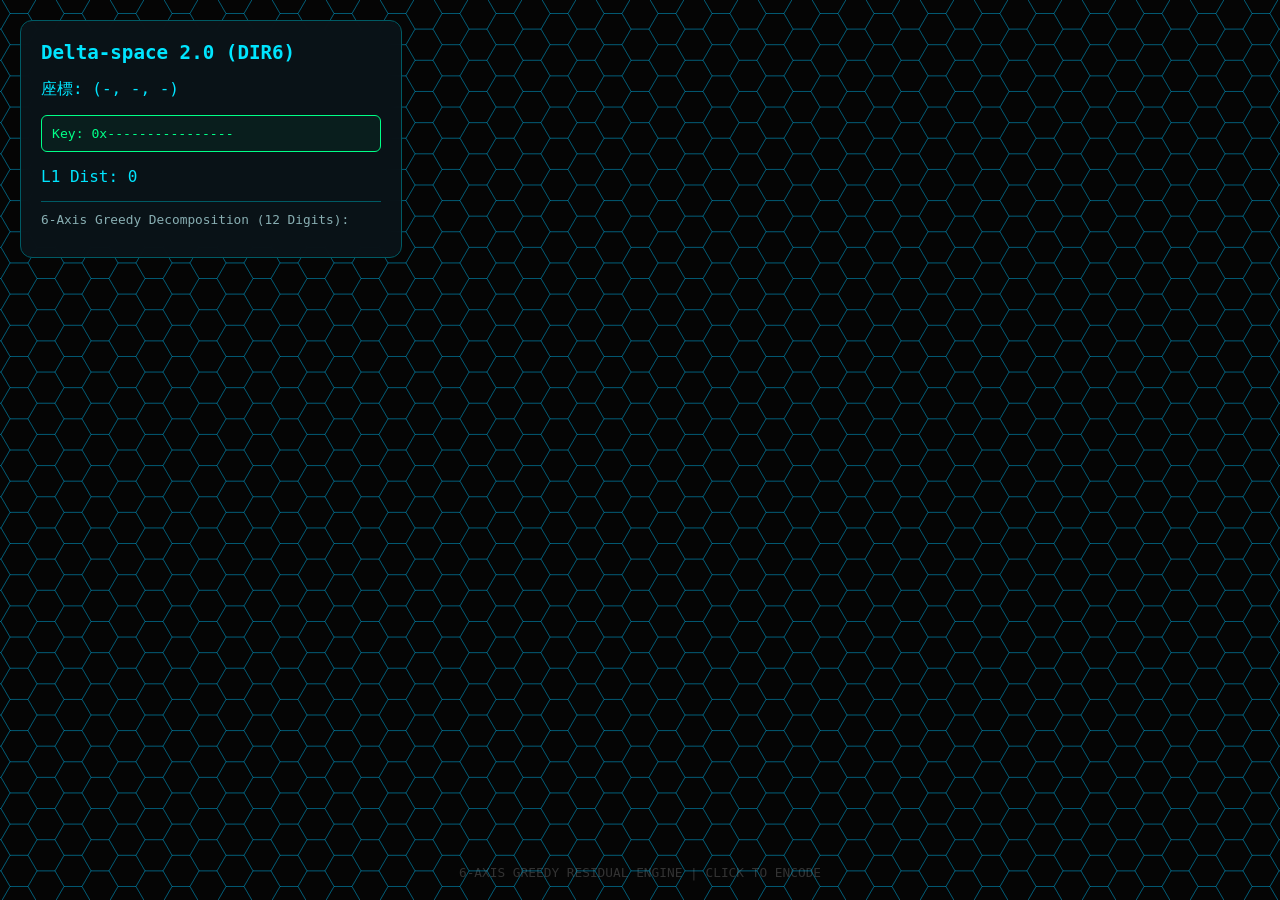
<file: index.html>
<!DOCTYPE html>
<html lang="ja">
<head>
    <meta charset="UTF-8">
    <title>Delta-space 2.0 | 6-Axis Greedy Engine</title>
    <link href="style.css" rel="stylesheet">
</head>
<body>
    <canvas id="canvas"></canvas>

    <div class="panel" id="ui-panel">
        <h2 style="margin:0 0 15px 0; font-size:1.2em;">Delta-space 2.0 (DIR6)</h2>
        <div class="info-content">
            <div id="coords">座標: (-, -, -)</div>
            <div class="key-box" id="key-display">Key: 0x----------------</div>
            <div id="dist">L1 Dist: 0</div>

            <div style="margin-top:15px; border-top:1px solid #005a64; padding-top:10px;">
                <div style="font-size:0.8em; color:#88aeb2; margin-bottom:8px;">
                    6-Axis Greedy Decomposition (12 Digits):
                </div>
                <div id="digits" class="digit-grid"></div>
            </div>
        </div>
    </div>

    <div class="guide">6-AXIS GREEDY RESIDUAL ENGINE | CLICK TO ENCODE</div>

    <script src="script.js"></script>
</body>
</html>
</file>
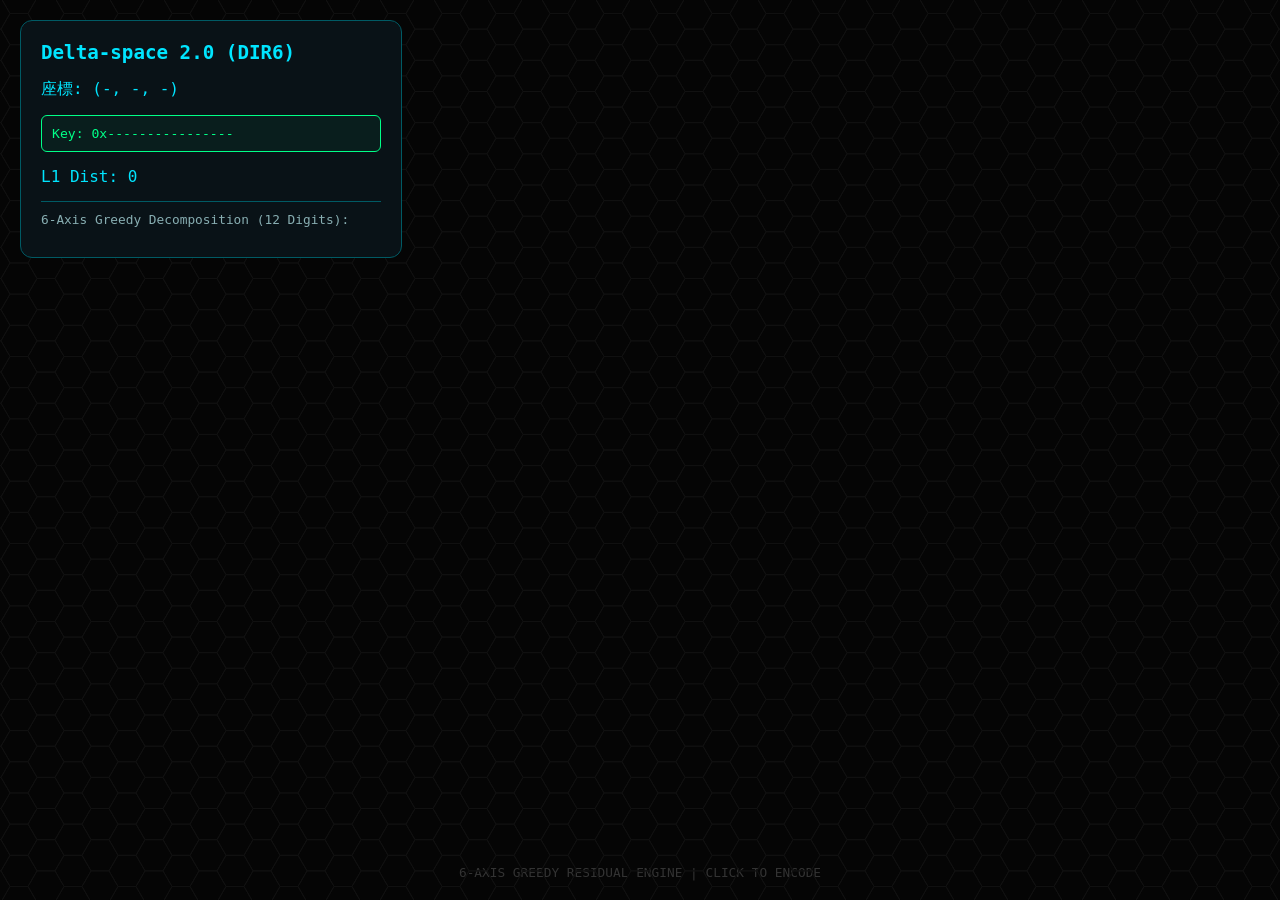
<file: html/Δ空間2.2.html>
<!DOCTYPE html>
<html lang="ja">
<head>
    <meta charset="UTF-8">
    <title>Delta-space 2.0 | 6-Axis Greedy Engine</title>
    <style>
        :root { --neon: #00e5ff; --bg: #050505; --panel: rgba(10, 20, 25, 0.95); }
        body { margin: 0; background: var(--bg); color: var(--neon); font-family: 'Consolas', monospace; overflow: hidden; }
        #canvas { position: absolute; top: 0; left: 0; z-index: 1; }
        .panel {
            position: absolute; top: 20px; left: 20px; width: 340px;
            background: var(--panel); border: 1px solid #005a64; border-radius: 12px;
            padding: 20px; z-index: 10; backdrop-filter: blur(10px); cursor: pointer;
        }
        .panel.collapsed { height: 30px; width: 220px; overflow: hidden; }
        .key-box {
            background: rgba(0, 255, 136, 0.05); border: 1px solid #00ff88;
            color: #00ff88; padding: 10px; margin: 15px 0; font-size: 0.82em; border-radius: 6px; overflow-wrap: break-word;
        }
        .digit-grid { display: grid; grid-template-columns: repeat(2, 1fr); gap: 5px; margin-top: 10px; }
        .digit-item { color: #4fc3f7; font-size: 0.75em; border-left: 2px solid #005a64; padding-left: 5px; }
        .guide { position: absolute; bottom: 20px; width: 100%; text-align: center; color: #333; font-size: 0.8em; pointer-events: none; }
    </style>
</head>
<body>
    <canvas id="canvas"></canvas>
    <div class="panel" id="ui-panel">
        <h2 style="margin:0 0 15px 0; font-size:1.2em;">Delta-space 2.0 (DIR6)</h2>
        <div class="info-content">
            <div id="coords">座標: (-, -, -)</div>
            <div class="key-box" id="key-display">Key: 0x----------------</div>
            <div id="dist">L1 Dist: 0</div>
            <div style="margin-top:15px; border-top:1px solid #005a64; padding-top:10px;">
                <div style="font-size:0.8em; color:#88aeb2; margin-bottom:8px;">6-Axis Greedy Decomposition (12 Digits):</div>
                <div id="digits" class="digit-grid"></div>
            </div>
        </div>
    </div>
    <div class="guide">6-AXIS GREEDY RESIDUAL ENGINE | CLICK TO ENCODE</div>

    <script>
        const canvas = document.getElementById('canvas');
        const ctx = canvas.getContext('2d');
        const panel = document.getElementById('ui-panel');
        const hexSize = 18;

        panel.onclick = (e) => { if(!e.target.closest('.info-content')) panel.classList.toggle('collapsed'); };

        // Delta-space 2.0 根幹：6方向ベクトル (DIR6)
        const DIR6 = [
            {x: 1, y:-1, z: 0}, {x: 1, y: 0, z:-1}, {x: 0, y: 1, z:-1},
            {x:-1, y: 1, z: 0}, {x:-1, y: 0, z: 1}, {x: 0, y:-1, z: 1}
        ];

        function getCube(px, py) {
            let x = (px - window.innerWidth/2) / hexSize * (2/3);
            let z = (-(px - window.innerWidth/2)/3 + Math.sqrt(3)/3 * (py - window.innerHeight/2)) / hexSize;
            let y = -x - z;
            let rx = Math.round(x), ry = Math.round(y), rz = Math.round(z);
            if (Math.abs(rx-x) > Math.abs(ry-y) && Math.abs(rx-x) > Math.abs(rz-z)) rx = -ry-rz;
            else if (Math.abs(ry-y) > Math.abs(rz-z)) ry = -rx-rz;
            else rz = -rx-ry;
            return { x: rx, y: ry, z: rz };
        }

        canvas.onclick = (e) => {
            const target = getCube(e.clientX, e.clientY);
            const l1 = (Math.abs(target.x) + Math.abs(target.y) + Math.abs(target.z)) / 2;
            document.getElementById('coords').innerText = `座標: (${target.x}, ${target.y}, ${target.z})`;
            document.getElementById('dist').innerText = `L1 Dist: ${l1}`;

            // --- Delta-space 2.0: 6軸 Greedy 残差分解ロジック ---
            let rx = target.x, ry = target.y, rz = target.z;
            const digitsDiv = document.getElementById('digits');
            digitsDiv.innerHTML = "";
            let keyBinary = "";

            // 12 Digits 分解
            for(let d = 0; d < 12; d++) {
            if (rx === 0 && ry === 0 && rz === 0) {
 　　　　   digit = 0; // 00000
  　　　　　  continue;
　　　　　}
                let maxDot = -1;
                let bestDirIdx = 0;

                // 内積最大方向を選ぶ Greedy
                for(let i = 0; i < 6; i++) {
                    const dot = rx * DIR6[i].x + ry * DIR6[i].y + rz * DIR6[i].z;
                    if(dot > maxDot) {
                        maxDot = dot;
                        bestDirIdx = i;
                    }
                }

                // 5bit Digit 符号化 (方向 3bit + 符号/余剰 2bit 相当の概念)
                const digitValue = bestDirIdx; // 実際の実装ではここで残差強度も考慮
                keyBinary += digitValue.toString(2).padStart(5, '0');

                const div = document.createElement('div');
                div.className = "digit-item";
                div.innerHTML = `D${d.toString().padStart(2,'0')}: Dir${bestDirIdx} [${keyBinary.slice(-5)}]`;
                digitsDiv.appendChild(div);

                // 残差更新 (1ステップ分を減算)
                rx -= DIR6[bestDirIdx].x;
                ry -= DIR6[bestDirIdx].y;
                rz -= DIR6[bestDirIdx].z;
            }

            document.getElementById('key-display').innerText = `Key: 0x${target.x.toString(16).padStart(4,'0')}${target.y.toString(16).padStart(4,'0')}${target.z.toString(16).padStart(4,'0')}`.toUpperCase();
            
            draw();
            highlightHex(target.x, target.y, target.z);
        };

        function draw() {
            canvas.width = window.innerWidth; canvas.height = window.innerHeight;
            ctx.clearRect(0, 0, canvas.width, canvas.height);
            for (let q = -30; q <= 30; q++) {
                for (let r = Math.max(-30, -q-30); r <= Math.min(30, -q+30); r++) {
                    const pos = { x: hexSize * 3/2 * q + canvas.width/2, y: hexSize * (Math.sqrt(3)/2 * q + Math.sqrt(3) * r) + canvas.height/2 };
                    ctx.beginPath();
                    for(let i=0; i<6; i++) ctx.lineTo(pos.x + hexSize * Math.cos(Math.PI/3*i), pos.y + hexSize * Math.sin(Math.PI/3*i));
                    ctx.closePath(); ctx.strokeStyle = "#111"; ctx.stroke();
                }
            }
        }

        function highlightHex(x, y, z) {
            const p = { x: hexSize * 3/2 * x + canvas.width/2, y: hexSize * (Math.sqrt(3)/2 * x + Math.sqrt(3) * z) + canvas.height/2 };
            ctx.beginPath();
            for(let i=0; i<6; i++) ctx.lineTo(p.x + hexSize * Math.cos(Math.PI/3*i), p.y + hexSize * Math.sin(Math.PI/3*i));
            ctx.closePath(); ctx.fillStyle = "rgba(0, 229, 255, 0.3)"; ctx.fill();
            ctx.strokeStyle = "#00ff88"; ctx.lineWidth = 2; ctx.stroke();
        }

        window.onresize = draw;
        draw();
    </script>
</body>
</html>
</file>
<file: style.css>
:root {
    --neon: #00e5ff;
    --bg: #050505;
    --panel: rgba(10, 20, 25, 0.95);
}

body {
    margin: 0;
    background: var(--bg);
    color: var(--neon);
    font-family: 'Consolas', monospace;
    overflow: hidden;
}

#canvas {
    position: absolute;
    top: 0;
    left: 0;
    z-index: 1;
}

.panel {
    position: absolute;
    top: 20px;
    left: 20px;
    width: 340px;
    background: var(--panel);
    border: 1px solid #005a64;
    border-radius: 12px;
    padding: 20px;
    z-index: 10;
    backdrop-filter: blur(10px);
    cursor: pointer;
}

.panel.collapsed {
    height: 30px;
    width: 220px;
    overflow: hidden;
}

.key-box {
    background: rgba(0, 255, 136, 0.05);
    border: 1px solid #00ff88;
    color: #00ff88;
    padding: 10px;
    margin: 15px 0;
    font-size: 0.82em;
    border-radius: 6px;
    overflow-wrap: break-word;
}

.digit-grid {
    display: grid;
    grid-template-columns: repeat(2, 1fr);
    gap: 5px;
    margin-top: 10px;
}

.digit-item {
    color: #4fc3f7;
    font-size: 0.75em;
    border-left: 2px solid #005a64;
    padding-left: 5px;
}

.guide {
    position: absolute;
    bottom: 20px;
    width: 100%;
    text-align: center;
    color: #333;
    font-size: 0.8em;
    pointer-events: none;
}
</file>
